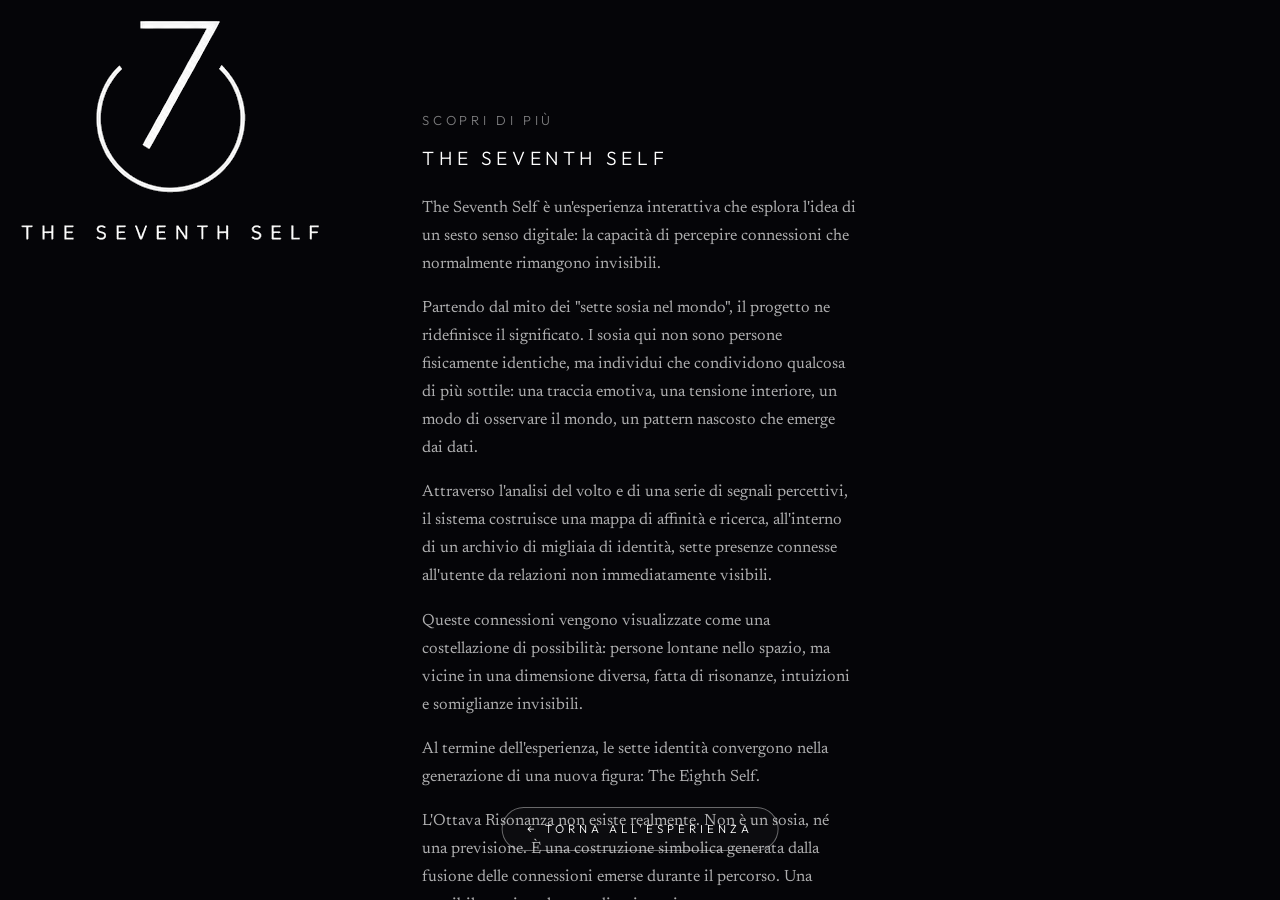
<file: about.html>
<!DOCTYPE html>
<html lang="it">
  <head>
    <meta charset="UTF-8" />
    <meta name="viewport" content="width=device-width, initial-scale=1.0" />
    <title>Scopri di più — The Seventh Self</title>
    <link rel="preconnect" href="https://fonts.googleapis.com" />
    <link rel="preconnect" href="https://fonts.gstatic.com" crossorigin />
    <link
      href="https://fonts.googleapis.com/css2?family=Newsreader:ital,opsz,wght@0,6..72,400;0,6..72,500;1,6..72,400&family=Outfit:wght@400;500;600;700&display=swap"
      rel="stylesheet"
    />
    <link rel="stylesheet" crossorigin href="assets/style-D7hjKXwM.css">
  </head>
  <body>
    <div id="app">
      <a href="./" class="app-brand app-brand--link" aria-label="Torna all'esperienza">
        <span class="app-brand__mark">
          <img
            src="assets/seventh-self-logo.png"
            alt="The Seventh Self"
            class="app-brand__logo"
            width="300"
            height="221"
          />
        </span>
      </a>

      <main class="about-screen">
        <div class="about-screen__panel">
          <p class="about-screen__label">SCOPRI DI PIÙ</p>
          <h1 class="about-screen__title">The Seventh Self</h1>
          <div class="about-screen__body">
            <p>
              The Seventh Self è un'esperienza interattiva che esplora l'idea di un sesto senso digitale:
              la capacità di percepire connessioni che normalmente rimangono invisibili.
            </p>
            <p>
              Partendo dal mito dei "sette sosia nel mondo", il progetto ne ridefinisce il significato. I sosia
              qui non sono persone fisicamente identiche, ma individui che condividono qualcosa di più sottile:
              una traccia emotiva, una tensione interiore, un modo di osservare il mondo, un pattern nascosto che
              emerge dai dati.
            </p>
            <p>
              Attraverso l'analisi del volto e di una serie di segnali percettivi, il sistema costruisce una mappa
              di affinità e ricerca, all'interno di un archivio di migliaia di identità, sette presenze connesse
              all'utente da relazioni non immediatamente visibili.
            </p>
            <p>
              Queste connessioni vengono visualizzate come una costellazione di possibilità: persone lontane nello
              spazio, ma vicine in una dimensione diversa, fatta di risonanze, intuizioni e somiglianze invisibili.
            </p>
            <p>
              Al termine dell'esperienza, le sette identità convergono nella generazione di una nuova figura:
              The Eighth Self.
            </p>
            <p>
              L'Ottava Risonanza non esiste realmente. Non è un sosia, né una previsione. È una costruzione
              simbolica generata dalla fusione delle connessioni emerse durante il percorso. Una possibile versione
              latente di noi stessi.
            </p>
            <p class="about-screen__closing">The Seventh Self non cerca di dirti chi sei.</p>
            <p class="about-screen__closing">Ti invita a chiederti da quante identità invisibili sei composto.</p>
            <div class="about-drawer__credits">
              <p>Progetto e autorialità: Giorgia Ciocca</p>
              <a href="mailto:g.ciocca@ied.edu">g.ciocca@ied.edu</a>
            </div>
          </div>
        </div>

        <a href="./" class="about-screen__back world-explore-btn world-explore-btn--visible">
          ← TORNA ALL'ESPERIENZA
        </a>
      </main>
    </div>
  </body>
</html>
</file>
<file: assets/style-D7hjKXwM.css>
:root{--bg: #050508;--bg-deep: #050508;--text: #dde3ff;--text-secondary: #95a3ff;--accent: #c9a7ff;--eighth: #f4f0e7;--muted: rgba(221, 227, 255, .52);--accent-glow: rgba(201, 167, 255, .42);--line: rgba(221, 227, 255, .12);--font-display: "Outfit", system-ui, sans-serif;--font-body: "Newsreader", "Georgia", "Times New Roman", serif;--font-label: "Outfit", system-ui, sans-serif;--scanner-width: clamp(17rem, 36vw, 24rem);--globe-reading-share: 58%;--globe-reading-camera-bias: .72;--explore-scroll-duration: 2.5s;--explore-scroll-ease: cubic-bezier(.22, 1, .36, 1);--globe-reading-transition: var(--explore-scroll-duration);--globe-reading-ease: var(--explore-scroll-ease);--reading-panel-width: clamp(20rem, 34vw, 28rem);--reading-text-size: clamp(1rem, 2.35vw, 1.2rem);--reading-label-size: clamp(.68rem, 1.55vw, .82rem);--reading-choice-size: clamp(.72rem, 1.65vw, .88rem);--reading-button-size: clamp(.68rem, 1.55vw, .82rem);--reading-text-tracking: .24em;--app-page-inset: 20px;--world-entry-phrase-offset-y: -1.5vh;--world-entry-phrase-title-size: clamp(1.85rem, 5.2vw, 3.35rem);--world-entry-phrase-sub-size: clamp(.72rem, 1.75vw, .88rem);--world-entry-phrase-title-tracking: .22em;--world-entry-phrase-sub-tracking: .3em;--world-entry-phrase-gap: .85rem;--world-entry-phrase-max-width: min(24rem, 40vw);--world-entry-phrase-slide-in: 2.75rem}*{box-sizing:border-box;margin:0;padding:0}html,body,#app{width:100%;height:100%;overflow:hidden;background:var(--bg-deep);color:var(--text);font-family:var(--font-body)}h1,h2,h3,.intro__title,.scanner__title,.identity__id,.resonance-hud__title,.eighth-self__title,.eighth-self__reveal-title,.eighth-self__brand{font-family:var(--font-display)}.hidden{display:none!important}.experience-loader{position:fixed;top:0;right:0;bottom:0;left:0;z-index:40;display:grid;place-items:center;background:#000;opacity:1;transition:opacity .52s ease}.experience-loader--exit{opacity:0;pointer-events:none}.experience-loader__inner{display:flex;flex-direction:column;align-items:center;gap:1.65rem;width:min(92vw,22rem)}.experience-loader__ring{position:relative;width:5.75rem;height:5.75rem;--loader-ring: 5.75rem;--loader-radius: calc(52 / 120 * var(--loader-ring))}.experience-loader__orbit{position:absolute;top:0;right:0;bottom:0;left:0;transform:rotate(0);transform-origin:50% 50%;will-change:transform}.experience-loader__svg{display:block;width:100%;height:100%}.experience-loader__track{fill:none;stroke:#ffffff24;stroke-width:1}.experience-loader__arc{fill:none;stroke:#fff;stroke-width:1;stroke-linecap:round;stroke-dasharray:301 26;stroke-dashoffset:314}.experience-loader__dot{position:absolute;top:50%;left:50%;width:.58rem;height:.58rem;border-radius:50%;background:#fff;box-shadow:0 0 12px #fffffffa,0 0 26px #ffffff80;pointer-events:none;transform:translate(calc(var(--loader-radius) - .29rem),-.29rem)}.experience-loader__label{font-family:var(--font-display);font-size:clamp(.58rem,1.55vw,.68rem);font-weight:300;letter-spacing:.38em;text-transform:uppercase;text-align:center;color:#fff;line-height:1.5}.experience-loader__bar{position:relative;width:min(11.5rem,72vw);height:1px;background:#ffffff24}.experience-loader__bar-fill{position:absolute;inset:0 auto 0 0;width:0%;height:100%;background:#fff}.screen{position:fixed;top:0;right:0;bottom:0;left:0}.app-brand{position:fixed;top:var(--app-page-inset);left:var(--app-page-inset);z-index:26;pointer-events:none;opacity:1;transform:none}.app-brand.hidden{opacity:0}.app-brand__mark{position:relative;width:clamp(5.75rem,10.5vw,8.25rem)}.app-brand__logo{display:block;width:100%;height:auto}@media(max-width:720px){.app-brand{top:var(--app-page-inset);left:var(--app-page-inset)}.app-brand__mark{width:clamp(4.75rem,22vw,6.75rem)}}.app-header-actions{position:fixed;top:var(--app-page-inset);right:var(--app-page-inset);z-index:26;display:flex;align-items:center;justify-content:flex-end;gap:.65rem;opacity:1}.app-header-actions.hidden{opacity:0;pointer-events:none}.app-sound{flex:0 0 auto;width:2rem;height:2rem;margin:0;padding:0;border:1px solid rgba(255,255,255,.34);border-radius:50%;background:transparent;display:grid;place-items:center;cursor:default;pointer-events:none;transition:border-color .35s ease}.app-sound__bars{display:flex;align-items:flex-end;justify-content:center;gap:2px;width:.78rem;height:.78rem}.app-sound__bars span{display:block;width:2px;border-radius:1px;background:#fff;transform-origin:bottom center;opacity:.42;will-change:transform}.app-sound__bars span:nth-child(1),.app-sound__bars span:nth-child(4){height:4px}.app-sound__bars span:nth-child(2),.app-sound__bars span:nth-child(3){height:10px}.app-sound--live .app-sound__bars span:nth-child(1){animation:app-sound-idle-a 1.35s ease-in-out infinite}.app-sound--live .app-sound__bars span:nth-child(2){animation:app-sound-idle-b 1.05s ease-in-out infinite .12s}.app-sound--live .app-sound__bars span:nth-child(3){animation:app-sound-idle-c 1.18s ease-in-out infinite .2s}.app-sound--live .app-sound__bars span:nth-child(4){animation:app-sound-idle-a 1.42s ease-in-out infinite .08s}.app-sound--active{border-color:#ffffffe0;box-shadow:0 0 14px #ffffff29}.app-sound--active .app-sound__bars span{opacity:1}.app-sound--active .app-sound__bars span:nth-child(1){animation:app-sound-eq-a .48s ease-in-out infinite}.app-sound--active .app-sound__bars span:nth-child(2){animation:app-sound-eq-b .38s ease-in-out infinite .06s}.app-sound--active .app-sound__bars span:nth-child(3){animation:app-sound-eq-c .42s ease-in-out infinite .1s}.app-sound--active .app-sound__bars span:nth-child(4){animation:app-sound-eq-a .52s ease-in-out infinite .04s}.app-globe-coords{flex:0 1 auto;order:-1;margin:0;max-width:0;height:2rem;padding:0 0 .34rem;overflow:hidden;opacity:0;border-bottom:1px solid transparent;font-family:var(--font-display);font-size:clamp(.58rem,1vw,.72rem);font-weight:500;letter-spacing:.14em;text-transform:uppercase;color:#ffffffe0;font-variant-numeric:tabular-nums;white-space:nowrap;pointer-events:none;line-height:1;display:flex;align-items:flex-end;box-sizing:border-box;transform-origin:right center;transition:max-width .72s cubic-bezier(.16,1,.3,1),opacity .52s ease,border-color .52s ease .12s}.app-globe-coords--visible{max-width:11.5rem;opacity:1;border-bottom-color:#ffffff85}@keyframes app-sound-idle-a{0%,to{transform:scaleY(.55)}50%{transform:scaleY(.95)}}@keyframes app-sound-idle-b{0%,to{transform:scaleY(.45)}50%{transform:scaleY(1)}}@keyframes app-sound-idle-c{0%,to{transform:scaleY(.5)}40%{transform:scaleY(.88)}70%{transform:scaleY(.62)}}@keyframes app-sound-eq-a{0%,to{transform:scaleY(.3)}50%{transform:scaleY(1)}}@keyframes app-sound-eq-b{0%,to{transform:scaleY(.35)}35%{transform:scaleY(1)}68%{transform:scaleY(.42)}}@keyframes app-sound-eq-c{0%,to{transform:scaleY(.28)}45%{transform:scaleY(.96)}75%{transform:scaleY(.55)}}.app-about{flex:0 0 auto;margin:0;height:2rem;padding:0 .9rem;display:inline-flex;align-items:center;justify-content:center;border:1px solid rgba(255,255,255,.34);border-radius:999px;background:transparent;font-family:var(--font-display);font-size:clamp(.68rem,1.2vw,.82rem);font-weight:600;letter-spacing:.24em;text-transform:uppercase;color:#fff;cursor:pointer;transition:color .25s ease,border-color .25s ease}.app-about:hover,.app-about:focus-visible{color:#fff;border-color:#ffffffb8;outline:none}.app-brand--link{pointer-events:auto;text-decoration:none}.about-drawer{position:fixed;top:0;right:0;bottom:0;left:0;z-index:38;pointer-events:none}.about-drawer--open{pointer-events:auto}.about-drawer__backdrop{position:absolute;top:0;right:0;bottom:0;left:0;border:0;background:#0000006b;opacity:0;cursor:default;transition:opacity .42s ease}.about-drawer--open .about-drawer__backdrop{opacity:1}.about-drawer__panel{position:absolute;top:0;right:0;width:min(32rem,100vw);height:100%;padding:clamp(4.25rem,10vh,5.5rem) clamp(1.4rem,5vw,3rem) clamp(2rem,6vh,3rem);overflow-y:auto;background:#050508f5;border-left:1px solid rgba(255,255,255,.12);box-shadow:-24px 0 70px #00000061;transform:translate(100%);transition:transform .56s cubic-bezier(.16,1,.3,1)}.about-drawer--open .about-drawer__panel{transform:translate(0)}.about-drawer__head{display:flex;align-items:flex-start;justify-content:space-between;gap:1rem}.about-drawer__close{flex:0 0 auto;width:2rem;height:2rem;border:0;background:transparent;color:#ffffff80;font-size:1.35rem;line-height:1;cursor:pointer;transition:color .25s ease}.about-drawer__close:hover,.about-drawer__close:focus-visible{color:#fff;outline:none}.about-drawer__credits{display:flex;flex-direction:column;gap:.4rem;margin-top:1.45rem;padding-top:1.1rem;border-top:1px solid rgba(255,255,255,.14);font-family:var(--font-display);font-size:var(--reading-label-size);letter-spacing:.1em;line-height:1.55;text-transform:none;color:#ffffffb8}.about-drawer__credits a{color:#fff;text-decoration:none;word-break:break-word}.about-drawer__credits a:hover,.about-drawer__credits a:focus-visible{text-decoration:underline;outline:none}.about-screen{position:fixed;top:0;right:0;bottom:0;left:0;z-index:1;background:var(--bg-deep);overflow-y:auto;animation:aboutScreenIn .65s cubic-bezier(.16,1,.3,1) both}@keyframes aboutScreenIn{0%{opacity:0}to{opacity:1}}.about-screen__panel{width:min(var(--reading-panel-width),calc(100% - 2 * var(--app-page-inset)));max-width:calc(100% - 2 * var(--app-page-inset));margin:clamp(5.5rem,14vh,7rem) auto clamp(6.5rem,16vh,8.5rem);padding:0;text-align:left}.about-screen__label{font-family:var(--font-display);font-size:var(--reading-label-size);font-weight:300;letter-spacing:.28em;text-transform:uppercase;color:#ffffff7a;margin-bottom:.95rem}.about-screen__title{font-family:var(--font-display);font-size:var(--reading-text-size);font-weight:300;letter-spacing:var(--reading-text-tracking);text-transform:uppercase;line-height:1.6;color:#fff;margin-bottom:1.25rem}.about-screen__body{display:flex;flex-direction:column;gap:1rem}.about-screen__body p{font-family:var(--font-body);font-size:clamp(.92rem,1.45vw,1.02rem);line-height:1.72;color:#ffffffad}.about-screen__closing{font-family:var(--font-display);font-size:var(--reading-label-size);font-weight:300;letter-spacing:.12em;text-transform:uppercase;line-height:1.6;color:#ffffffd1}.about-screen__back{position:fixed;left:50%;bottom:clamp(2rem,5.5vh,3.25rem);z-index:2;transform:translate(-50%);text-decoration:none;animation:none}.about-screen__back:hover,.about-screen__back:focus-visible{animation:none}@media(max-width:720px){.about-screen__panel{text-align:center;margin-top:clamp(4.75rem,12vh,6rem)}.about-screen__back{bottom:clamp(1.25rem,4vh,2rem);padding:.72rem 1.05rem;font-size:clamp(.68rem,1.55vw,.82rem);letter-spacing:.3em}}@media(max-width:720px){.app-header-actions{top:var(--app-page-inset);right:var(--app-page-inset);gap:.45rem}.app-sound{width:1.75rem;height:1.75rem}.app-sound__bars{width:.68rem;height:.68rem}.app-sound__bars span:nth-child(1),.app-sound__bars span:nth-child(4){height:3px}.app-sound__bars span:nth-child(2),.app-sound__bars span:nth-child(3){height:8px}.app-globe-coords{height:1.75rem;padding-bottom:.28rem;font-size:.52rem;letter-spacing:.1em}.app-globe-coords--visible{max-width:8.5rem}.app-about{height:1.75rem;padding:0 .66rem;font-size:.56rem;letter-spacing:.14em}.about-drawer__panel{width:min(25rem,92vw);padding-top:clamp(3.75rem,9vh,4.75rem)}}.screen--intro{z-index:20;display:grid;place-items:center;background:#050508;cursor:pointer;opacity:1;transition:opacity .28s ease-out}.screen--intro.intro--exit{opacity:0;pointer-events:none}.intro__main{position:relative;text-align:center;max-width:56rem;padding:2rem;min-height:14rem;display:grid;place-items:center}.intro__step{grid-area:1 / 1;display:flex;flex-direction:column;align-items:center;justify-content:center;gap:.85rem;width:100%;opacity:0;pointer-events:none;transition:opacity 1.15s ease-in-out}.intro__step--active{opacity:1;pointer-events:auto}#intro-step-2{transition-delay:0s}#intro-step-2.intro__step--active{transition-delay:.32s}#intro-step-1:not(.intro__step--active){transition-delay:0s}.intro__brand{font-family:var(--font-display);font-size:clamp(1.75rem,6.5vw,3.75rem);font-weight:600;letter-spacing:.12em;text-transform:uppercase;color:var(--text);line-height:1.1}.intro__brand--phrase{text-transform:none;letter-spacing:.02em;font-weight:500;max-width:28rem;line-height:1.15}.intro__subtitle{font-family:var(--font-body);font-size:clamp(1.05rem,3.2vw,1.75rem);font-style:italic;font-weight:400;color:var(--text-secondary);line-height:1.45;max-width:26rem;margin-top:.35rem}.intro__title{font-family:var(--font-body);font-size:clamp(1.35rem,3.8vw,2.1rem);font-weight:400;line-height:1.45;letter-spacing:.01em;color:var(--text);max-width:24rem}.intro__line{font-family:var(--font-body);font-size:clamp(1.1rem,2.8vw,1.45rem);font-style:italic;color:var(--text-secondary)}.intro__explore-label{margin-top:1.5rem;font-family:var(--font-label);font-size:clamp(.85rem,2vw,1rem);letter-spacing:.35em;text-transform:uppercase;color:var(--muted);animation:explorePulse 2.8s ease-in-out infinite}@keyframes explorePulse{0%,to{opacity:.35;letter-spacing:.28em;transform:translateY(0)}50%{opacity:1;letter-spacing:.42em;transform:translateY(-2px);text-shadow:0 0 24px var(--accent-glow)}}.intro__enter{position:relative;width:3.5rem;height:3.5rem;margin-top:1.5rem;border:none;background:transparent;cursor:pointer;padding:0}.intro__enter-ring{position:absolute;top:0;right:0;bottom:0;left:0;border-radius:50%;border:1px solid rgba(201,167,255,.45);animation:enterRing 2.4s ease-in-out infinite}.intro__enter-core{position:absolute;top:28%;right:28%;bottom:28%;left:28%;border-radius:50%;background:radial-gradient(circle at 35% 35%,var(--text-secondary),var(--accent) 55%,#3a3560);box-shadow:0 0 28px var(--accent-glow);transition:transform .3s ease,box-shadow .3s ease}.intro__enter:hover .intro__enter-core{transform:scale(1.08);box-shadow:0 0 40px #c9a7ffa6}@keyframes enterRing{0%,to{transform:scale(1);opacity:.5}50%{transform:scale(1.12);opacity:1}}.screen--world{background:var(--bg-deep);opacity:1;transition:opacity .55s ease-out}.screen--world.world--entering{opacity:1}.world-loading{position:fixed;top:0;right:0;bottom:0;left:0;z-index:17;display:grid;place-items:center;background:var(--bg-deep);pointer-events:none}.world-loading__text{font-family:var(--font-label);font-size:.75rem;letter-spacing:.14em;text-transform:uppercase;color:var(--accent);animation:explorePulse 2.4s ease-in-out infinite}#canvas3d{display:block;width:100%;height:100%;cursor:grab;transition:width var(--globe-reading-transition) var(--globe-reading-ease),height var(--globe-reading-transition) var(--globe-reading-ease)}.world-entry-phrase{position:fixed;z-index:18;top:calc(50% + var(--world-entry-phrase-offset-y));right:var(--app-page-inset);left:auto;width:var(--world-entry-phrase-max-width);max-width:var(--world-entry-phrase-max-width);transform:translateY(-50%) translate(var(--world-entry-phrase-slide-in));opacity:0;pointer-events:none;text-align:left}.world-entry-phrase--interactive{cursor:pointer}.world-entry-phrase--persistent.world-entry-phrase--interactive{pointer-events:auto}.world-entry-phrase--interactive .world-entry-phrase__line,.world-entry-phrase--interactive .world-entry-phrase__sub{transition:opacity .3s ease,text-shadow .3s ease,filter .3s ease,transform .3s ease}.world-entry-phrase--interactive.world-entry-phrase--step-1:not(:hover) .world-entry-phrase__line,.world-entry-phrase--interactive.world-entry-phrase--step-1:not(:hover) .world-entry-phrase__sub{opacity:.58}.world-entry-phrase--interactive.world-entry-phrase--step-1:hover .world-entry-phrase__line,.world-entry-phrase--interactive.world-entry-phrase--step-1:hover .world-entry-phrase__sub{opacity:1;filter:brightness(1.18);text-shadow:0 0 18px rgba(255,255,255,.72),0 0 42px rgba(255,255,255,.34);transform:translate(-2px)}.world-entry-phrase--visible,.world-entry-phrase--persistent{animation:world-entry-phrase-in 1.15s cubic-bezier(.16,1,.3,1) .5s forwards}.world-entry-phrase--persistent{opacity:1;transform:translateY(-50%) translate(0)}.world-entry-phrase--exit{animation:world-entry-phrase-out .55s ease forwards}.world-entry-phrase--exit-up{animation:world-entry-phrase-out-up .65s cubic-bezier(.16,1,.3,1) forwards}.world-entry-phrase--scroll-out{animation:none!important;pointer-events:none;transition:transform var(--explore-scroll-duration) var(--explore-scroll-ease),opacity calc(var(--explore-scroll-duration) * .78) ease}.world--explore-scroll .world-entry-phrase--scroll-out{transform:translateY(calc(-50% - 24vh)) translate(0)!important;opacity:0}.world-entry-phrase--scroll-out .world-entry-phrase__line,.world-entry-phrase--scroll-out .world-entry-phrase__sub{transform:none!important;filter:none!important;text-shadow:none!important}.world-explore-btn--exit-up{opacity:0!important;pointer-events:none;transform:translate(-50%) translateY(-2.25rem);animation:none;transition:opacity .5s ease,transform .65s cubic-bezier(.16,1,.3,1)}.world-explore-btn--scroll-out{pointer-events:none;animation:none;transition:transform var(--explore-scroll-duration) var(--explore-scroll-ease),opacity calc(var(--explore-scroll-duration) * .72) ease}.world--explore-scroll .world-explore-btn--scroll-out{opacity:0;transform:translate(-50%) translateY(-20vh)}.world-entry-phrase__line{font-family:var(--font-display);font-size:var(--world-entry-phrase-title-size);font-weight:300;letter-spacing:var(--world-entry-phrase-title-tracking);text-transform:uppercase;line-height:1.5;color:#fff;max-width:var(--world-entry-phrase-max-width)}.world-entry-phrase__sub{margin-top:var(--world-entry-phrase-gap);font-family:var(--font-display);font-size:var(--world-entry-phrase-sub-size);font-weight:300;letter-spacing:var(--world-entry-phrase-sub-tracking);text-transform:uppercase;line-height:1.55;color:#fff;max-width:var(--world-entry-phrase-max-width);transition:opacity .65s ease,text-shadow .35s ease}.world-entry-phrase__sub--changing{opacity:0}.world-explore-btn{position:fixed;left:50%;bottom:clamp(2rem,5.5vh,3.25rem);z-index:19;transform:translate(-50%) translateY(1.15rem);opacity:0;pointer-events:none;border:1px solid rgba(255,255,255,.38);border-radius:999px;background:#ffffff08;color:#fff;font-family:var(--font-display);font-size:clamp(.58rem,1.45vw,.72rem);font-weight:300;letter-spacing:.34em;text-transform:uppercase;line-height:1;padding:.95rem 1.55rem;cursor:pointer;transition:opacity .65s ease,transform .65s cubic-bezier(.16,1,.3,1),border-color .25s ease,box-shadow .25s ease,background .25s ease}.world-explore-btn--visible{opacity:1;transform:translate(-50%) translateY(0);pointer-events:auto;animation:worldExplorePulse 2.8s ease-in-out infinite}.world-explore-btn:hover,.world-explore-btn:focus-visible{border-color:#ffffffe6;background:#ffffff14;box-shadow:0 0 28px #ffffff29;outline:none}@keyframes worldExplorePulse{0%,to{opacity:.82;letter-spacing:.3em}50%{opacity:1;letter-spacing:.38em;box-shadow:0 0 22px #ffffff1f}}@media(max-width:900px){.world-explore-btn{bottom:1.5rem;padding:.82rem 1.15rem;font-size:clamp(.52rem,2.8vw,.62rem);letter-spacing:.28em}}@keyframes world-entry-phrase-in{0%{opacity:0;transform:translateY(-50%) translate(var(--world-entry-phrase-slide-in))}to{opacity:1;transform:translateY(-50%) translate(0)}}@keyframes world-entry-phrase-out{0%{opacity:1;transform:translateY(-50%) translate(0)}to{opacity:0;transform:translateY(-50%) translate(calc(var(--world-entry-phrase-slide-in) * .45))}}@keyframes world-entry-phrase-out-up{0%{opacity:1;transform:translateY(-50%) translate(0)}to{opacity:0;transform:translateY(calc(-50% - 2.75rem)) translate(0)}}.world--reading #canvas3d{width:var(--globe-reading-share)}.world--reading .globe-reading-shield:not(.hidden){display:block}.globe-reading-shield{position:fixed;top:0;left:0;z-index:15;height:100%;width:100%;cursor:default;background:transparent;touch-action:none}.world--explore-scroll .globe-reading-shield:not(.hidden),.world--reading .globe-reading-shield:not(.hidden){display:block}.world--reading .globe-reading-shield{width:var(--globe-reading-share)}.world--explore-scroll #canvas3d{transition:width var(--globe-reading-transition) var(--globe-reading-ease),height var(--globe-reading-transition) var(--globe-reading-ease)}.world--explore-scroll.world--reading #canvas3d{width:var(--globe-reading-share)}@media(max-width:900px){:root{--world-entry-phrase-offset-y: -1vh;--world-entry-phrase-title-size: clamp(1.15rem, 7vw, 1.65rem);--world-entry-phrase-sub-size: clamp(.6rem, 2.6vw, .72rem);--world-entry-phrase-max-width: min(13rem, 46vw);--world-entry-phrase-slide-in: 1.75rem}}.world--reading .hud__scan-btn,.world--reading .hud__narrative{opacity:0;pointer-events:none;transition:opacity .3s ease}#canvas3d:active{cursor:grabbing}.hud{position:fixed;top:0;right:0;bottom:0;left:0;pointer-events:none;z-index:5}.hud__narrative{position:absolute;bottom:5rem;max-width:20rem;padding:.9rem 1rem;font-size:.88rem;line-height:1.55;color:#f4f0ffbf;transition:opacity .5s ease;pointer-events:none}.hud__narrative--left{left:2rem;text-align:left}.hud__narrative--right{right:2rem;left:auto;text-align:right}#narrative-text{transition:opacity .5s ease}.hud__scan-btn{position:absolute;left:50%;top:50%;transform:translate(-50%,-50%) scale(.92);pointer-events:auto;border:none;background:transparent;color:var(--text);font-family:var(--font-label);font-size:clamp(.72rem,1.8vw,.82rem);letter-spacing:.14em;text-transform:uppercase;padding:.5rem .25rem;cursor:pointer;opacity:0;animation:scanReveal 1.2s ease forwards}.hud__scan-btn--visible{animation:scanReveal 1.2s ease forwards,scanFloat 3s ease-in-out 1.2s infinite}.hud__scan-btn:hover{color:var(--accent);text-shadow:0 0 20px var(--accent-glow)}@keyframes scanReveal{0%{opacity:0;transform:translate(-50%,-50%) scale(.85);letter-spacing:.08em}to{opacity:1;transform:translate(-50%,-50%) scale(1);letter-spacing:.14em}}@keyframes scanFloat{0%,to{transform:translate(-50%,-50%) scale(1);text-shadow:none}50%{transform:translate(-50%,calc(-50% - 4px)) scale(1.02);text-shadow:0 0 18px var(--accent-glow)}}.identity{position:fixed;top:0;right:0;bottom:0;left:0;z-index:25;pointer-events:none}.identity__panel{position:absolute;top:50%;transform:translateY(-50%);text-align:center;padding:1.25rem 1.5rem;pointer-events:auto;animation:identityInLeft .45s ease}.identity--left .identity__panel{left:2rem}.identity--right .identity__panel{right:2rem;animation-name:identityInRight}@keyframes identityInLeft{0%{opacity:0;transform:translateY(-50%) translate(-16px)}to{opacity:1;transform:translateY(-50%) translate(0)}}@keyframes identityInRight{0%{opacity:0;transform:translateY(-50%) translate(16px)}to{opacity:1;transform:translateY(-50%) translate(0)}}.identity__close{position:absolute;top:0;right:0;width:2rem;height:2rem;border:none;background:transparent;color:var(--muted);font-size:1.5rem;line-height:1;cursor:pointer}.identity__close:hover{color:var(--text)}.identity__panel img{width:11rem;height:11rem;object-fit:cover;border-radius:50%;border:2px solid rgba(201,167,255,.5);box-shadow:0 0 40px var(--accent-glow);background:#ffffff0d}.identity__id{margin-top:1rem;font-family:var(--font-label);font-size:.62rem;letter-spacing:.14em;text-transform:uppercase;color:var(--text-secondary)}.identity__copy{margin-top:.85rem;max-width:16rem;font-size:.82rem;line-height:1.5;color:#dde3ffb8}.btn{pointer-events:auto;border:1px solid var(--line);background:#ffffff0a;color:var(--text);font-family:var(--font-label);font-size:.72rem;letter-spacing:.1em;text-transform:uppercase;padding:.85rem 1.4rem;cursor:pointer;transition:background .25s,border-color .25s,box-shadow .25s}.btn:hover{border-color:var(--accent);box-shadow:0 0 20px var(--accent-glow)}.btn--primary{background:linear-gradient(135deg,#95a3ff38,#c9a7ff24);border-color:#c9a7ff73}.eighth-self .btn--primary{color:#fff;background:transparent;border-color:#ffffff59;box-shadow:none}.eighth-self .btn--primary:hover{border-color:#c9a7ff8c;box-shadow:0 0 24px #c9a7ff2e}.btn--ghost{background:transparent}.scanner{position:fixed;z-index:21;right:auto;left:calc(var(--globe-reading-share) + (100% - var(--globe-reading-share)) / 2);top:50%;width:var(--reading-panel-width);max-width:min(var(--reading-panel-width),calc(100% - var(--globe-reading-share) - 2 * var(--app-page-inset)));transform:translate(-50%,-50%);opacity:0;pointer-events:none;padding:0;background:transparent;border:none;display:block}.scanner:not(.hidden){display:block}.scanner.scanner--open{opacity:1;pointer-events:auto;animation:scannerCenterIn .85s var(--globe-reading-ease) both;animation-delay:calc(var(--globe-reading-transition) * .38)}@keyframes scannerCenterIn{0%{opacity:0;transform:translate(-50%,calc(-50% + 2.5rem))}to{opacity:1;transform:translate(-50%,-50%)}}.scanner__panel{width:100%;text-align:left}.scanner__head{display:flex;align-items:flex-start;justify-content:space-between;gap:.75rem;margin-bottom:1.15rem;text-align:left}.scanner__head-text{flex:1}.scanner__panel h2{font-family:var(--font-display);font-size:var(--reading-text-size);font-weight:300;letter-spacing:var(--reading-text-tracking);text-transform:uppercase;line-height:1.6;color:#fff;margin:0}.scanner__actions{display:flex;flex-direction:column;gap:.65rem;align-items:flex-start}.scanner__action-btn,.scanner__upload{align-self:flex-start;border:1px solid rgba(255,255,255,.38);border-radius:999px;background:transparent;color:#fff;font-family:var(--font-display);font-size:var(--reading-button-size);font-weight:300;letter-spacing:.3em;text-transform:uppercase;line-height:1;padding:.72rem 1.05rem;cursor:pointer;transition:border-color .25s ease,background .25s ease,box-shadow .25s ease}.scanner__action-btn:hover,.scanner__upload:hover{border-color:#ffffffe0;background:#ffffff0f;box-shadow:0 0 22px #ffffff1f}.scanner__message{max-width:min(100%,22rem);margin:.35rem 0 0;color:#ffffff9e;font-size:.78rem;line-height:1.45}.scanner__message.hidden,.scanner__active.hidden{display:none}.scanner__close{flex-shrink:0;width:1.75rem;height:1.75rem;border:none;background:transparent;color:#ffffff6b;font-size:1.25rem;line-height:1;cursor:pointer;padding:0;transition:color .25s ease}.scanner__close:hover{color:#fff}.scanner__video-wrap{position:relative;width:100%;aspect-ratio:3 / 4;max-height:min(52vh,24rem);margin:0 0 1rem;overflow:hidden;border:1px solid rgba(255,255,255,.28);box-shadow:0 0 28px #ffffff0f}#webcam{width:100%;height:100%;object-fit:cover;transform:scaleX(-1)}.scanner__progress{height:1px;background:#ffffff24;margin-bottom:.85rem;overflow:hidden}.scanner__bar{height:100%;width:0%;background:#fff;transition:width .3s ease}.scanner__status{font-family:var(--font-display);font-size:var(--reading-label-size);font-weight:300;letter-spacing:.28em;text-transform:uppercase;color:#ffffff7a;margin-bottom:0;min-height:1.2rem}@media(max-width:720px){.scanner{top:auto;bottom:clamp(1.25rem,4vh,2rem);left:50%;width:min(var(--reading-panel-width),calc(100% - 2 * var(--app-page-inset)));max-width:calc(100% - 2 * var(--app-page-inset));transform:translate(-50%)}.scanner.scanner--open{animation:scannerCenterInMobile .85s cubic-bezier(.16,1,.3,1) both}@keyframes scannerCenterInMobile{0%{opacity:0;transform:translate(-50%) translateY(2rem)}to{opacity:1;transform:translate(-50%) translateY(0)}}.world--reading #canvas3d,.world--explore-scroll .globe-reading-shield,.world--reading .globe-reading-shield{width:100%;height:45vh}.profile.profile--centered{top:auto;bottom:clamp(1.25rem,4vh,2rem);left:50%;width:min(var(--reading-panel-width),calc(100% - 2 * var(--app-page-inset)));max-width:calc(100% - 2 * var(--app-page-inset));transform:translate(-50%)}.profile.profile--centered.profile--visible{animation:profileCenterInMobile .85s cubic-bezier(.16,1,.3,1) both}@keyframes profileCenterInMobile{0%{opacity:0;transform:translate(-50%) translateY(2rem)}to{opacity:1;transform:translate(-50%) translateY(0)}}.scanner__video-wrap{max-height:40vh;aspect-ratio:3 / 4}}.result{position:fixed;top:0;right:0;bottom:0;left:0;z-index:25;display:grid;place-items:center;background:#040010e0;-webkit-backdrop-filter:blur(14px);backdrop-filter:blur(14px)}.result__panel{width:min(92vw,36rem);padding:1.75rem;border:1px solid var(--line);background:#0b0033cc;text-align:center}.result__label{font-family:var(--font-label);font-size:.68rem;letter-spacing:.14em;text-transform:uppercase;color:var(--accent);margin-bottom:.5rem}.result__title{font-size:1.45rem;margin-bottom:1.5rem}.result__faces{display:flex;align-items:center;justify-content:center;gap:1rem;margin-bottom:1.25rem}.result__face{display:flex;flex-direction:column;align-items:center;gap:.5rem}.result__face img{width:7rem;height:7rem;object-fit:cover;border-radius:50%;border:2px solid var(--line);background:#ffffff0d}.result__face--match img{border-color:var(--accent);box-shadow:0 0 30px var(--accent-glow)}.result__face span{font-family:var(--font-label);font-size:.68rem;letter-spacing:.08em;text-transform:uppercase}.result__link{display:flex;flex-direction:column;align-items:center;gap:.15rem;min-width:4.5rem}.result__link span{font-size:1.4rem;font-weight:700;color:var(--accent)}.result__link small{font-family:var(--font-label);font-size:.6rem;color:var(--muted);text-transform:uppercase;letter-spacing:.1em}.result__copy{font-size:.9rem;line-height:1.55;color:#f4f0ffc7;margin-bottom:1.25rem}.profile{position:fixed;z-index:20;top:calc(50% + var(--world-entry-phrase-offset-y));right:var(--app-page-inset);left:auto;bottom:auto;width:var(--world-entry-phrase-max-width);max-width:var(--world-entry-phrase-max-width);padding:0;pointer-events:none;opacity:0;transform:translateY(-50%);transition:opacity .65s ease;text-align:left}.profile:not(.hidden){display:block}.profile.profile--visible{pointer-events:auto;opacity:1}.profile.profile--centered{right:auto;left:calc(var(--globe-reading-share) + (100% - var(--globe-reading-share)) / 2);top:50%;width:var(--reading-panel-width);max-width:min(var(--reading-panel-width),calc(100% - var(--globe-reading-share) - 2 * var(--app-page-inset)));transform:translate(-50%,-50%);transition:none}.profile.profile--centered.profile--visible{opacity:1}.profile.profile--centered.profile--reading-enter.profile--visible{animation:profileReadingScrollIn var(--explore-scroll-duration) var(--explore-scroll-ease) both}@keyframes profileReadingScrollIn{0%{opacity:0;transform:translate(-50%,calc(-50% + 14vh))}to{opacity:1;transform:translate(-50%,-50%)}}.profile.profile--centered .profile__brand{display:none}.profile__intro{font-family:var(--font-display);font-size:var(--reading-text-size);font-weight:300;letter-spacing:var(--reading-text-tracking);text-transform:uppercase;line-height:1.6;color:#fff;margin-bottom:1.35rem}.profile.profile--centered:not(.profile--reading-enter) .profile__stage{animation:profileStageCenterIn .75s cubic-bezier(.16,1,.3,1) both}.profile.profile--centered.profile--reading-enter .profile__stage{animation:none}@keyframes profileCenterIn{0%{opacity:0;transform:translate(-50%,calc(-50% + 2.5rem))}to{opacity:1;transform:translate(-50%,-50%)}}@keyframes profileStageCenterIn{0%{opacity:0;transform:translateY(1.5rem)}to{opacity:1;transform:translateY(0)}}.profile__panel{position:relative;width:100%;max-height:none;overflow:visible;padding:0;border:none;background:transparent;box-shadow:none}.profile__brand{font-family:var(--font-display);font-size:var(--world-entry-phrase-title-size);font-weight:300;letter-spacing:var(--world-entry-phrase-title-tracking);text-transform:uppercase;line-height:1.5;color:#fff;margin-bottom:var(--world-entry-phrase-gap)}.profile__reading-text{font-family:var(--font-display);font-size:var(--reading-text-size);font-weight:300;letter-spacing:var(--reading-text-tracking);text-transform:uppercase;line-height:1.6;color:#fff;cursor:default;transition:opacity .3s ease,text-shadow .3s ease,filter .3s ease,transform .3s ease}.profile__reading--interactive{cursor:pointer}.profile__reading--interactive:not(:hover) .profile__reading-text{opacity:.58}.profile__reading--interactive:hover .profile__reading-text{opacity:1;filter:brightness(1.18);text-shadow:0 0 18px rgba(255,255,255,.72),0 0 42px rgba(255,255,255,.34);transform:translate(-2px)}.profile__stage{animation:profileStageIn .65s cubic-bezier(.16,1,.3,1) both}@keyframes profileStageIn{0%{opacity:0;transform:translate(1.25rem)}to{opacity:1;transform:translate(0)}}.profile__progress{height:1px;background:#ffffff24;margin-bottom:.85rem;overflow:hidden}.profile__progress-bar{height:100%;width:20%;background:#fff;transition:width .35s ease}.profile__step-label{font-family:var(--font-display);font-size:var(--reading-label-size);font-weight:300;letter-spacing:.28em;text-transform:uppercase;color:#ffffff7a;margin-bottom:.95rem}.profile__basic-form{display:flex;flex-direction:column;gap:1rem}.profile__field{display:flex;flex-direction:column;gap:.45rem}.profile__field-label{font-family:var(--font-display);font-size:var(--reading-label-size);font-weight:300;letter-spacing:.28em;text-transform:uppercase;color:#ffffff94}.profile__field input{font-family:var(--font-display);font-size:var(--reading-text-size);font-weight:300;letter-spacing:.08em;text-transform:none;color:#fff;background:transparent;border:none;border-bottom:1px solid rgba(255,255,255,.28);border-radius:0;padding:.35rem 0 .55rem;outline:none;transition:border-color .25s ease,box-shadow .25s ease}.profile__field input:focus{border-color:#ffffffd1;box-shadow:0 1px #ffffff2e}.profile__continue{align-self:flex-start;margin-top:.35rem;border:1px solid rgba(255,255,255,.38);border-radius:999px;background:transparent;color:#fff;font-family:var(--font-display);font-size:var(--reading-button-size);font-weight:300;letter-spacing:.3em;text-transform:uppercase;line-height:1;padding:.72rem 1.05rem;cursor:pointer;transition:border-color .25s ease,background .25s ease,box-shadow .25s ease}.profile__continue:hover{border-color:#ffffffe0;background:#ffffff0f;box-shadow:0 0 22px #ffffff1f}.profile__form{min-height:0}.profile__questions.hidden,.profile__stage.hidden{display:none}.profile__step{border:none;margin:0;padding:0;display:none}.profile__step--active{display:block;animation:profileStageIn .55s cubic-bezier(.16,1,.3,1) both}.profile__question{font-family:var(--font-display);font-size:var(--reading-text-size);font-weight:300;letter-spacing:var(--reading-text-tracking);text-transform:uppercase;line-height:1.6;color:#fff;margin-bottom:1rem;padding:0}.profile__choices{display:flex;flex-direction:column;gap:.35rem}.profile__choice{position:relative;cursor:pointer}.profile__choice input{position:absolute;opacity:0;pointer-events:none}.profile__choice span{display:block;padding:.32rem 0;font-family:var(--font-display);font-size:var(--reading-choice-size);font-weight:300;letter-spacing:.24em;text-transform:uppercase;line-height:1.45;text-align:left;border:none;border-radius:0;background:transparent;color:#ffffff94;transition:color .25s ease,text-shadow .25s ease,transform .25s ease}.profile__choice:hover span{color:#ffffffe0;transform:translate(-2px)}.profile__choice--selected span,.profile__choice input:checked+span{color:#fff;text-shadow:0 0 18px rgba(255,255,255,.28)}.profile__nav{display:none}@media(max-width:900px){.profile__brand{font-size:clamp(1.15rem,7vw,1.65rem)}.profile__intro,.profile__question,.profile__reading-text,.profile__field input{font-size:clamp(.88rem,3.4vw,1.05rem)}.profile__step-label,.profile__field-label,.profile__continue,.profile__choice span{font-size:clamp(.72rem,2.8vw,.88rem)}}.scanner__upload{display:inline-block;text-align:center;cursor:pointer}.scan-result{position:fixed;top:0;right:0;bottom:0;left:0;z-index:28;display:grid;place-items:center;background:#030010e0;-webkit-backdrop-filter:blur(10px);backdrop-filter:blur(10px);pointer-events:auto}.scan-result__panel{position:relative;width:min(22rem,92vw);max-height:88vh;overflow-y:auto;padding:1.25rem 1.35rem 1.5rem;border:1px solid rgba(201,167,255,.22);border-radius:.5rem;background:#07011af2}.scan-result__close{position:absolute;top:.65rem;right:.75rem;border:none;background:transparent;color:var(--muted);font-size:1.4rem;cursor:pointer}.scan-result__label{font-family:var(--font-label);font-size:.68rem;letter-spacing:.14em;text-transform:uppercase;color:var(--accent)}.scan-result__user{display:flex;gap:.85rem;margin:1rem 0;align-items:center}.scan-result__user img{width:4.5rem;height:4.5rem;object-fit:cover;border-radius:50%;border:1px solid rgba(201,167,255,.4)}.scan-result__meta p{font-size:.82rem;line-height:1.45;color:#f4f0ffd1}.scan-result__source{font-family:var(--font-label);font-size:.62rem!important;color:var(--muted)!important;margin-top:.25rem}.scan-result__enter-3d{width:100%;margin:.85rem 0 1rem}.resonance-canvas{position:fixed;top:0;left:0;z-index:18;width:var(--globe-reading-share);height:100%;display:block;transition:width var(--globe-reading-transition) var(--globe-reading-ease),height var(--globe-reading-transition) var(--globe-reading-ease)}.resonance-hud{position:fixed;top:0;right:0;bottom:0;left:0;z-index:19;pointer-events:none}.resonance-hud__copy{position:fixed;left:calc(var(--globe-reading-share) + (100% - var(--globe-reading-share)) / 2);top:calc(50% + var(--world-entry-phrase-offset-y));width:var(--reading-panel-width);max-width:min(var(--reading-panel-width),calc(100% - var(--globe-reading-share) - 2 * var(--app-page-inset)));transform:translate(-50%,-50%);text-align:left;pointer-events:none}.resonance-hud__title{font-family:var(--font-display);font-size:var(--reading-text-size);font-weight:300;letter-spacing:var(--reading-text-tracking);text-transform:uppercase;line-height:1.6;color:#fff;margin-bottom:1rem}.resonance-hud__hint{font-family:var(--font-display);font-size:var(--reading-text-size);font-weight:300;letter-spacing:var(--reading-text-tracking);text-transform:uppercase;line-height:1.6;color:#fff}.resonance-hud__back{position:fixed;left:50%;bottom:clamp(2rem,5.5vh,3.25rem);z-index:20;transform:translate(-50%);pointer-events:auto;animation:none}.resonance-hud__back:hover,.resonance-hud__back:focus-visible{animation:none}@media(max-width:720px){.resonance-canvas{width:100%;height:45vh}.resonance-hud__copy{top:auto;bottom:clamp(5.5rem,20vh,8rem);left:50%;width:min(var(--reading-panel-width),calc(100% - 2 * var(--app-page-inset)));max-width:calc(100% - 2 * var(--app-page-inset));transform:translate(-50%);text-align:center}.resonance-hud__title,.resonance-hud__hint{font-size:clamp(.88rem,3.4vw,1.05rem)}.resonance-hud__back{bottom:clamp(1.25rem,4vh,2rem);padding:.72rem 1.05rem;font-size:clamp(.68rem,1.55vw,.82rem);letter-spacing:.3em}}.scan-result__matches-title{font-size:.9rem;margin-bottom:.65rem;font-weight:600}.experience-rail{position:fixed;right:0;top:50%;transform:translateY(-50%);z-index:35;padding:.75rem .65rem;pointer-events:none}.experience-rail__btn{pointer-events:auto;writing-mode:vertical-rl;text-orientation:mixed;transform:rotate(180deg);font-family:var(--font-label);font-size:.62rem;letter-spacing:.14em;text-transform:uppercase;padding:1rem .55rem;border:1px solid rgba(201,167,255,.35);border-right:none;border-radius:.45rem 0 0 .45rem;background:#080418d1;color:var(--accent);cursor:pointer;transition:background .2s,color .2s}.experience-rail__btn:hover{background:#c9a7ff2e;color:#e8dcff}@media(max-width:720px){.experience-rail{top:auto;bottom:1rem;right:1rem;transform:none}.experience-rail__btn{writing-mode:horizontal-tb;transform:none;border:1px solid rgba(201,167,255,.35);border-radius:.45rem;padding:.65rem 1rem;font-size:.68rem}}.scan-result__matches{list-style:none;display:flex;flex-direction:column;gap:.45rem}.scan-result__match{display:flex;align-items:center;gap:.65rem;padding:.45rem .5rem;border-radius:.35rem;cursor:pointer;transition:background .2s}.scan-result__match:hover{background:#c9a7ff1f}.scan-result__match img{width:2.4rem;height:2.4rem;object-fit:cover;border-radius:50%}.scan-result__match strong{display:block;font-family:var(--font-label);font-size:.62rem;letter-spacing:.12em;text-transform:uppercase;color:var(--text-secondary)}.scan-result__match span{display:block;font-size:.7rem;line-height:1.35;color:var(--muted);margin-top:.15rem}.scan-result__disclaimer{margin-top:.85rem;font-size:.72rem;line-height:1.45;color:var(--muted)}.discovery-hud{position:fixed;top:0;right:0;bottom:0;left:0;z-index:28;display:flex;align-items:center;justify-content:center;pointer-events:none;font-family:var(--font-label);font-size:clamp(.62rem,1.8vw,.78rem);letter-spacing:.28em;text-transform:uppercase;color:var(--text-secondary);text-align:center;padding:2rem;opacity:1;transition:opacity .65s ease,transform .65s ease}.discovery-phase--pulse,.eighth-self__discovery.discovery-phase--pulse{animation:discoveryPulse 2.2s ease-in-out}.discovery-phase--out,.eighth-self__discovery.discovery-phase--out{opacity:0;transform:translateY(-6px)}@keyframes discoveryPulse{0%,to{opacity:.45;letter-spacing:.22em}50%{opacity:1;letter-spacing:.34em;color:var(--text)}}.eighth-self{position:fixed;top:0;right:0;bottom:0;left:0;z-index:19;pointer-events:none}.eighth-self__generating,.eighth-self__reveal,.eighth-self__panel{position:fixed;left:calc(var(--globe-reading-share) + (100% - var(--globe-reading-share)) / 2);top:calc(50% + var(--world-entry-phrase-offset-y));width:var(--reading-panel-width);max-width:min(var(--reading-panel-width),calc(100% - var(--globe-reading-share) - 2 * var(--app-page-inset)));transform:translate(-50%,-50%);text-align:left;pointer-events:auto}.eighth-self__title{font-family:var(--font-display);font-size:var(--reading-text-size);font-weight:300;letter-spacing:var(--reading-text-tracking);text-transform:uppercase;line-height:1.6;color:#fff;margin-bottom:1rem}.eighth-self__generating-label{font-family:var(--font-display);font-size:var(--reading-label-size);font-weight:300;letter-spacing:.28em;text-transform:lowercase;color:#ffffff7a;margin-top:1.25rem;margin-bottom:0;animation:eighth-breathe 2.4s ease-in-out infinite}.eighth-self__tagline{font-family:var(--font-display);font-size:var(--reading-text-size);font-weight:300;letter-spacing:var(--reading-text-tracking);text-transform:uppercase;line-height:1.6;color:#fff;margin-top:0;margin-bottom:0;font-style:normal}.eighth-self__reveal-title{font-family:var(--font-display);font-size:var(--reading-text-size);font-weight:300;letter-spacing:var(--reading-text-tracking);text-transform:uppercase;line-height:1.6;color:#fff;margin-bottom:1rem}.eighth-self__discovery{font-family:var(--font-label);font-size:clamp(.62rem,1.8vw,.78rem);letter-spacing:.28em;text-transform:uppercase;color:#6a6a78;min-height:1.5rem;margin-bottom:1.25rem}.eighth-self__pulse{width:4.5rem;height:4.5rem;margin:1.75rem 0 0;border-radius:50%;border:1px solid rgba(255,255,255,.18);box-shadow:0 0 40px #c9a7ff1f;animation:eighth-pulse 1.8s ease-in-out infinite}.eighth-self__portrait{width:min(14rem,100%);aspect-ratio:1;margin:1.5rem 0 1.25rem;border-radius:50%;overflow:hidden;border:1px solid rgba(255,255,255,.15);box-shadow:0 0 48px #c9a7ff1a;opacity:0;transform:scale(.96);transition:opacity .4s ease,transform .4s ease}.eighth-self__portrait--visible{opacity:1;transform:scale(1)}.eighth-self__portrait img{width:100%;height:100%;object-fit:cover;display:block}.eighth-self__portrait img.eighth-self__img--hidden{display:none}.eighth-self__portrait:has(img.eighth-self__img--hidden){border-style:dashed;box-shadow:none;background:#ffffff08}.eighth-self__copy{font-family:var(--font-display);font-size:var(--reading-text-size);font-weight:300;letter-spacing:var(--reading-text-tracking);text-transform:uppercase;line-height:1.6;color:#ffffffe0;margin-bottom:.85rem;opacity:0}.eighth-self__prompt{font-family:var(--font-display);font-size:var(--reading-label-size);font-weight:300;letter-spacing:.28em;text-transform:uppercase;line-height:1.55;color:#ffffff7a;font-style:normal;opacity:0;max-height:4.5rem;overflow:auto;margin-bottom:0}.eighth-self__back{position:fixed;left:50%;bottom:clamp(2rem,5.5vh,3.25rem);z-index:20;transform:translate(-50%);pointer-events:auto;animation:none}.eighth-self__back:hover,.eighth-self__back:focus-visible{animation:none}.eighth-self__reveal--visible .eighth-self__portrait{animation:eighth-reveal 1.4s cubic-bezier(.16,1,.3,1) both}.eighth-self__copy:not(:empty),.eighth-self__prompt:not(:empty){margin-top:1rem}@media(max-width:720px){.eighth-self__generating,.eighth-self__reveal,.eighth-self__panel{top:auto;bottom:clamp(5.5rem,20vh,8rem);left:50%;width:min(var(--reading-panel-width),calc(100% - 2 * var(--app-page-inset)));max-width:calc(100% - 2 * var(--app-page-inset));transform:translate(-50%);text-align:center}.eighth-self__title,.eighth-self__tagline,.eighth-self__reveal-title{font-size:clamp(.88rem,3.4vw,1.05rem)}.eighth-self__portrait,.eighth-self__pulse{margin-left:auto;margin-right:auto}.eighth-self__back{bottom:clamp(1.25rem,4vh,2rem);padding:.72rem 1.05rem;font-size:clamp(.68rem,1.55vw,.82rem);letter-spacing:.3em}}@keyframes eighth-breathe{0%,to{opacity:.72}50%{opacity:1}}@keyframes eighth-pulse{0%,to{transform:scale(.92);opacity:.55}50%{transform:scale(1.06);opacity:1}}@keyframes eighth-reveal{0%{opacity:0;transform:scale(.88);filter:blur(8px)}to{opacity:1;transform:scale(1);filter:blur(0)}}.result__actions{display:flex;gap:.75rem;justify-content:center;flex-wrap:wrap}@media(max-width:640px){.hud__narrative{max-width:14rem;font-size:.8rem;bottom:4rem}.hud__narrative--left{left:1rem}.hud__narrative--right{right:1rem}}
</file>
